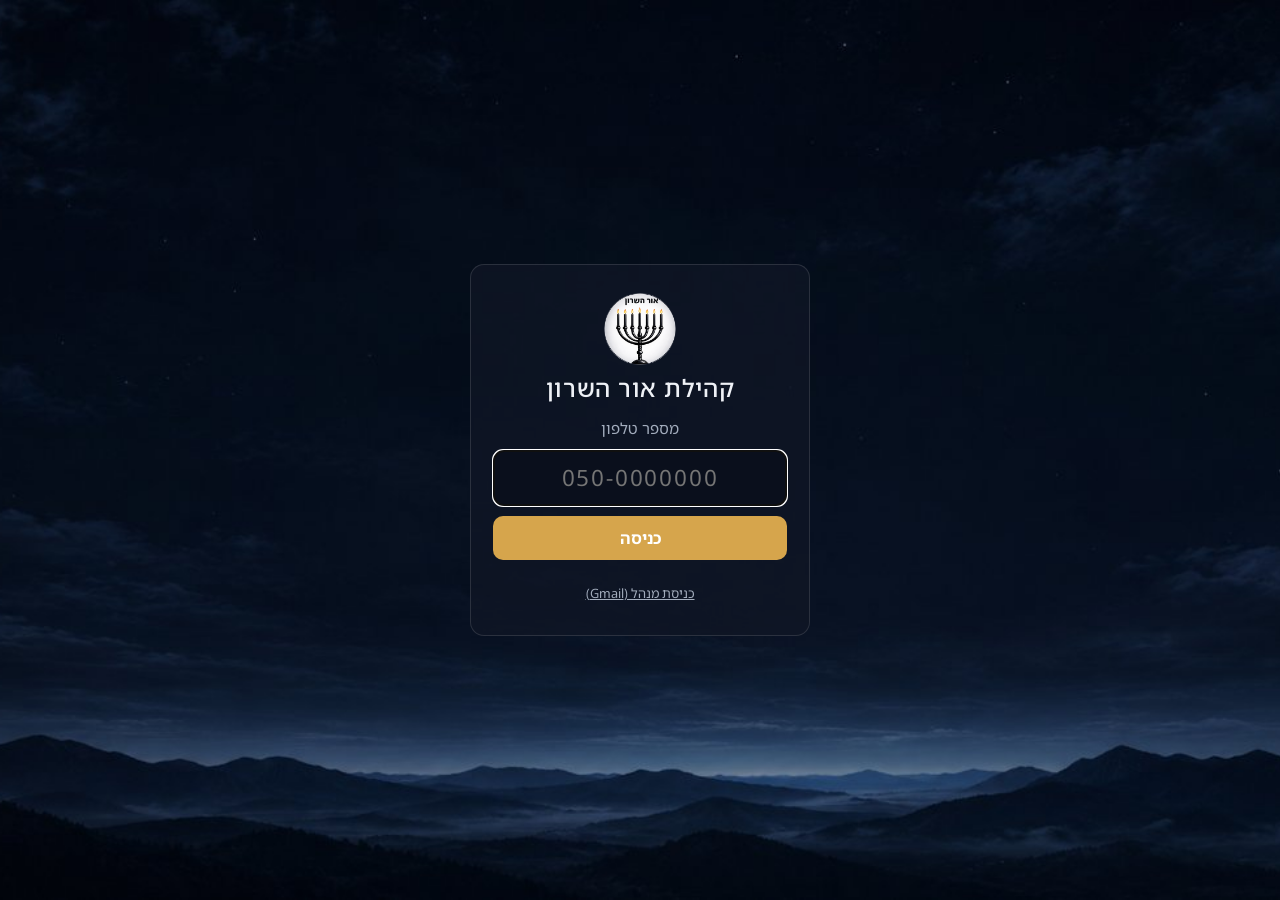
<file: index.html>
<!doctype html>
<html lang="he" dir="rtl">
<head>
  <meta charset="utf-8">
  <meta name="viewport" content="width=device-width, initial-scale=1">
  <title>קהילת אור השרון</title>
  <script src="icons.js?v=3"></script>
  <script src="theme.js?v=2"></script>
  <meta name="description" content="בּוֹ כָּל הַבִּנְיָן מְחֻבָּר יַחַד וְגָדֵל לִהְיוֹת הֵיכַל קֹדֶשׁ בַּאֲדוֹן. וּבוֹ גַּם אַתֶּם נִבְנִים יַחַד לִהְיוֹת מִשְׁכַּן אֱלֹהִים בָּרוּחַ">
  <meta property="og:title" content="קהילת אור השרון">
  <meta property="og:description" content="בּוֹ כָּל הַבִּנְיָן מְחֻבָּר יַחַד וְגָדֵל לִהְיוֹת הֵיכַל קֹדֶשׁ בַּאֲדוֹן. וּבוֹ גַּם אַתֶּם נִבְנִים יַחַד לִהְיוֹת מִשְׁכַּן אֱלֹהִים בָּרוּחַ">
  <meta property="og:url" content="https://orhasharon.github.io/">
  <meta property="og:type" content="website">
  <link rel="preconnect" href="https://fonts.googleapis.com">
  <link rel="preconnect" href="https://fonts.gstatic.com" crossorigin>
  <link href="https://fonts.googleapis.com/css2?family=Google+Sans:wght@500&family=Noto+Sans+Hebrew:wght@400..700&display=swap" rel="stylesheet">
  <script>/* sign-in links (Supabase) land on the site root: hand them to the admin page (an admin sign-in started there) or the team page */ if (/access_token=|error_description=/.test(location.hash) || new URLSearchParams(location.search).has("code")) { let a = null; try { a = localStorage.getItem("oh-admin-login"); } catch {} location.replace((a ? "/admin.html" : "/WorshipAndSound/") + location.search + location.hash); }</script>
  <script>try { const p = new URLSearchParams(location.search).get("p") || "brown"; if (p !== "brown") document.documentElement.dataset.p = p; } catch {}</script>
  <script src="gate.js?v=9"></script>
  <link rel="stylesheet" href="style.css?v=67">
  <link rel="icon" type="image/png" sizes="32x32" href="favicon-32.png">
  <link rel="icon" type="image/png" sizes="64x64" href="favicon-64.png">
  <link rel="apple-touch-icon" href="apple-touch-icon.png">
  <meta property="og:image" content="https://orhasharon.github.io/logo.png">
</head>
<body>
  <header class="site-header">
    <div class="wrap header-inner">
      <div class="brand">
        <img class="logo" src="logo.png" alt="" width="64" height="64">
        <div>
        <h1>קהילת אור השרון</h1>
        <p class="tagline verse">בּוֹ כָּל הַבִּנְיָן מְחֻבָּר יַחַד וְגָדֵל לִהְיוֹת הֵיכַל קֹדֶשׁ בַּאֲדוֹן. וּבוֹ גַּם אַתֶּם נִבְנִים יַחַד לִהְיוֹת מִשְׁכַּן אֱלֹהִים בָּרוּחַ</p>
        </div>
      </div>
      <a class="ws-link" href="WorshipAndSound/">
        <svg viewBox="0 0 24 24" aria-hidden="true"><path d="M12 3v10.55A4 4 0 1 0 14 17V7h4V3h-6z"/></svg>
        הלל וסאונד
      </a>
      <a class="yt-link" href="https://www.youtube.com/@%D7%A7%D7%94%D7%99%D7%9C%D7%AA%D7%90%D7%95%D7%A8%D7%94%D7%A9%D7%A8%D7%95%D7%9F" target="_blank" rel="noopener">
        <svg viewBox="0 0 24 24" aria-hidden="true"><path d="M23 7.2a3 3 0 0 0-2.1-2.1C19 4.6 12 4.6 12 4.6s-7 0-8.9.5A3 3 0 0 0 1 7.2 31 31 0 0 0 .5 12a31 31 0 0 0 .5 4.8 3 3 0 0 0 2.1 2.1c1.9.5 8.9.5 8.9.5s7 0 8.9-.5a3 3 0 0 0 2.1-2.1 31 31 0 0 0 .5-4.8 31 31 0 0 0-.5-4.8zM9.7 15.1V8.9l5.8 3.1-5.8 3.1z"/></svg>
        לערוץ ביוטיוב
      </a>
    </div>
  </header>

  <main class="wrap">
    <p id="freshness" class="freshness"></p>
    <section id="schedule" class="schedule" aria-label="האסיפות הקרובות" hidden></section>
    <section class="groups" aria-label="קבוצות בית">
      <span class="sched-label">קבוצות בית</span>
      <span class="group"><span class="group-text"><strong>ראש העין</strong> · ימי שני 20:30 <small><span class="sep">· </span>לפרטים: אוריה ונעמי סתוי</small></span></span>
      <span class="group"><span class="group-text"><strong>נתניה</strong> · ימי שני 19:00 <small><span class="sep">· </span>לפרטים: נועם הנדרן</small></span></span>
    </section>
    <section id="latest" class="latest" aria-label="השבת האחרונה"></section>

    <nav class="tabs" role="tablist">      <button role="tab" data-tab="sermon" aria-selected="true">דרשות</button>
      <button role="tab" data-tab="hallel" aria-selected="false">הלל</button>
      <button role="tab" data-tab="series" aria-selected="false">סדרות</button>
    </nav>

    <div class="toolbar">
      <input id="search" type="search" placeholder="חיפוש לפי נושא, ספר או תאריך…" aria-label="חיפוש">
      <span id="count" class="count"></span>
    </div>

    <div id="chips" class="chips" hidden></div>
    <div id="grid" class="grid"></div>
    <button id="more" class="more" hidden>הצג עוד</button>
    <p id="status" class="status">טוען…</p>
  </main>

  <footer class="wrap footer">
    <span id="updated"></span>
  </footer>

  <dialog id="player">
    <div class="player-box">
      <button class="close" aria-label="סגירה">✕</button>
      <div class="frame"><iframe id="frame" allow="autoplay; encrypted-media; picture-in-picture; fullscreen" allowfullscreen title="נגן וידאו"></iframe></div>
      <div class="player-meta">
        <h2 id="player-title"></h2>
        <p id="player-sub"></p>
        <a id="player-yt" target="_blank" rel="noopener">צפייה ביוטיוב ↗</a>
      </div>
    </div>
  </dialog>

  <script src="schedule.js?v=41"></script>
  <script src="app.js?v=43"></script>
</body>
</html>
</file>
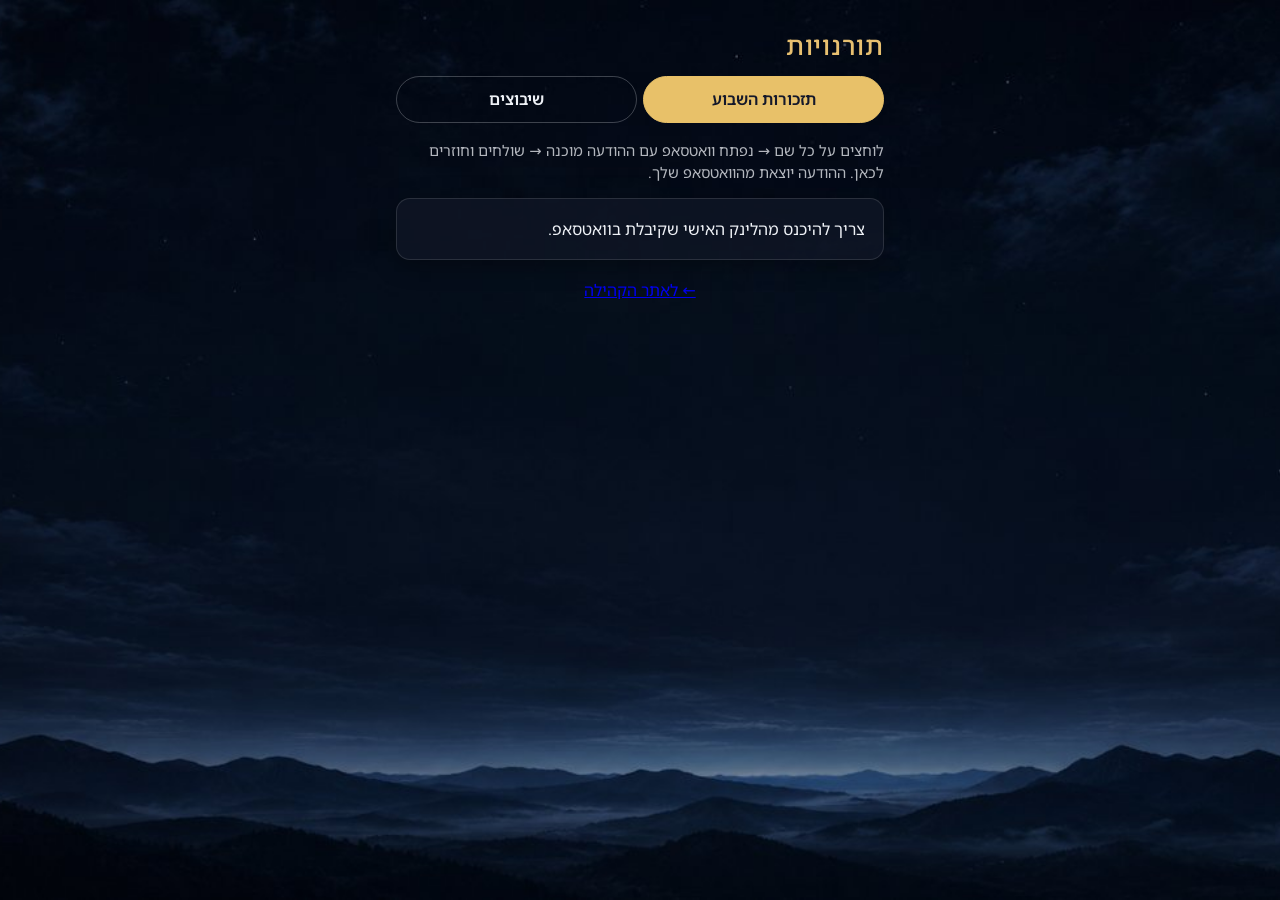
<file: duty-send.html>
<!doctype html>
<html lang="he" dir="rtl">
<head>
  <meta charset="utf-8">
  <meta name="viewport" content="width=device-width, initial-scale=1">
  <title>תורנויות · קהילת אור השרון</title>
  <meta name="robots" content="noindex">
  <meta name="referrer" content="no-referrer">
  <script src="theme.js?v=1"></script>
  <link rel="preconnect" href="https://fonts.googleapis.com">
  <link rel="preconnect" href="https://fonts.gstatic.com" crossorigin>
  <link href="https://fonts.googleapis.com/css2?family=Google+Sans:wght@500&family=Noto+Sans+Hebrew:wght@400..700&display=swap" rel="stylesheet">
  <link rel="stylesheet" href="style.css?v=67">
  <link rel="icon" type="image/png" sizes="32x32" href="favicon-32.png">
  <style>
    .ds-tabs { display: flex; gap: .4rem; margin: 0 0 1rem; }
    .ds-tabs button { flex: 1; padding: .65rem .5rem; border-radius: 999px; border: 1px solid color-mix(in srgb, currentColor 25%, transparent);
      background: transparent; color: inherit; font: inherit; font-weight: 600; cursor: pointer; }
    .ds-tabs button[aria-selected="true"] { background: #e8c169; color: #14182a; border-color: #e8c169; }
    .ds-meet { margin: 0 0 1.4rem; }
    .ds-meet h2 { font-size: 1.1rem; margin: 0 0 .6rem; }
    .ds-team { margin: 0 0 .9rem; }
    .ds-team > strong { display: block; margin-bottom: .35rem; }
    .ds-row { display: flex; align-items: center; justify-content: space-between; gap: .6rem; padding: .45rem 0; border-top: 1px solid color-mix(in srgb, currentColor 12%, transparent); }
    .ds-row span { min-width: 0; overflow-wrap: anywhere; }
    .ds-row .btn { flex: none; white-space: nowrap; }
    .ds-row.sent span::after { content: " ✓ נשלח"; color: #3fae6a; font-weight: 600; }
    .ds-row.sent .btn { opacity: .55; }
    .ds-miss { color: #e5736b; margin: .2rem 0; }
  </style>
</head>
<body>
  <main class="wrap swap-page">
    <h1>תורנויות</h1>
    <nav class="ds-tabs" role="tablist">
      <button role="tab" data-tab="send" aria-selected="true">תזכורות השבוע</button>
      <button role="tab" data-tab="roster" aria-selected="false">שיבוצים</button>
    </nav>
    <section id="tab-send">
      <p class="dr-hint">לוחצים על כל שם → נפתח וואטסאפ עם ההודעה מוכנה → שולחים וחוזרים לכאן. ההודעה יוצאת מהוואטסאפ שלך.</p>
      <div id="box" class="swap-card"><p class="adm-hint">טוען…</p></div>
    </section>
    <section id="tab-roster" hidden>
      <div id="rbox" class="swap-card"><p class="adm-hint">טוען…</p></div>
    </section>
    <p class="swap-back"><a href="/">← לאתר הקהילה</a></p>
  </main>
  <script src="schedule.js?v=41"></script>
  <script src="duty-roster.js?v=1"></script>
  <script>
    // Michal's page (private link #k=…, checked by duty.sql). Two tabs:
    //  * תזכורות השבוע — this week's duty people, one wa.me button each (sent from her own phone);
    //  * שיבוצים — the roster editor (duty-roster.js; the admins have the same one in admin.html).
    const esc = (s) => String(s ?? "").replace(/[&<>"']/g, (c) => ({ "&": "&amp;", "<": "&lt;", ">": "&gt;", '"': "&quot;", "'": "&#39;" }[c]));
    const $ = (id) => document.getElementById(id);
    const store = { get: (k) => { try { return localStorage.getItem(k); } catch { return null; } }, set: (k, v) => { try { localStorage.setItem(k, v); } catch {} } };
    const fromHash = new URLSearchParams(location.hash.slice(1)).get("k");
    if (fromHash) { store.set("oh-duty-key", fromHash); history.replaceState(null, "", location.pathname); }
    const key = fromHash || store.get("oh-duty-key") || "";
    const waIntl = (p) => { const d = String(p || "").replace(/\D/g, ""); return d.startsWith("0") ? "972" + d.slice(1) : d; };
    const sentKey = (m, p) => `oh-duty-sent:${m.iso}|${p}`;
    const S = { rows: [], meetings: [] };

    function showTab(tab) {
      for (const t of ["send", "roster"]) $("tab-" + t).hidden = t !== tab;
      document.querySelectorAll("[data-tab]").forEach((b) => b.setAttribute("aria-selected", b.dataset.tab === tab));
      store.set("oh-duty-tab", tab);
    }
    document.addEventListener("click", (e) => { const b = e.target.closest("[data-tab]"); if (b) showTab(b.dataset.tab); });

    async function start() {
      showTab(store.get("oh-duty-tab") === "roster" ? "roster" : "send");
      const all = (html) => { $("box").innerHTML = $("rbox").innerHTML = html; };
      if (!key) return all(`<p>צריך להיכנס מהלינק האישי שקיבלת בוואטסאפ.</p>`);
      let teams;
      try {
        const [rows, ms, t] = await Promise.all([dutyRpc("duty_job_teams", { p_key: key }), loadMeetings(), dutyRpc("duty_team_list", { p_key: key }).catch(() => null)]);
        S.rows = rows || []; S.meetings = upcomingMeetings(ms); teams = t;
      } catch { return all(`<p>לא הצלחתי לטעון. בדקי חיבור ונסי שוב.</p>`); }
      if (!S.rows.length && !(teams || []).length) return all(`<p>הלינק לא פעיל. פני לליה.</p>`);
      renderSend();
      const editor = dutyRosterEditor($("rbox"), {
        save: (r) => dutyRpc("duty_roster_save", { p_key: key, p_date: r.meeting_date, p_day: r.day, p_place: r.place, p_kind: r.kind, p_duty: r.duty, p_deleted: r.deleted }),
        teams: () => dutyRpc("duty_team_list", { p_key: key }),
        teamsHint: `צוות חדש מקבל טלפונים בעמוד הניהול ("תורניות" → צוותים וטלפונים).`,
        onSaved: (ms) => { S.meetings = ms; renderSend(); },
      });
      await editor.reload();
      if (!Array.isArray(teams)) $("rbox").insertAdjacentHTML("afterbegin", `<p class="ds-miss">עריכת השיבוץ עוד לא פעילה — אוריה צריך להריץ את העדכון במסד. ההורדות כבר עובדות.</p>`);
    }

    // this week's reminders
    function renderSend() {
      const phones = {};
      for (const r of S.rows) (phones[r.team] = phones[r.team] || []).push(r);
      const today = new Date(); today.setHours(0, 0, 0, 0);
      const weekEnd = new Date(today); weekEnd.setDate(weekEnd.getDate() + 7);
      const withDuty = S.meetings.filter((m) => dutyTeams(m.duty).length);
      let list = withDuty.filter((m) => m.date < weekEnd);
      if (!list.length) list = withDuty.slice(0, 1);
      if (!list.length) { $("box").innerHTML = `<p>אין תורנות קרובה.</p>`; return; }
      $("box").innerHTML = list.map((m) => `<section class="ds-meet">
          <h2>${esc(meetingKind(m))} · יום ${esc(m.day)} ${m.dateText.slice(0, 5)}${m.place ? ` · ${esc(m.place)}` : ""}</h2>
          ${dutyTeams(m.duty).map((t) => `<div class="ds-team"><strong>${esc(t)}</strong>
            ${(phones[t] || []).map((r) => {
              const first = String(r.name || "").trim().split(/\s+/)[0] || "";
              const href = `https://wa.me/${waIntl(r.phone)}?text=${encodeURIComponent(dutyReminderText(first, m))}`;
              return `<div class="ds-row${store.get(sentKey(m, r.phone)) ? " sent" : ""}" data-sent="${esc(sentKey(m, r.phone))}">
                <span>${esc(r.name || r.phone)}</span>
                <a class="btn wa" target="_blank" rel="noopener" href="${href}">שליחה ל${esc(first || "תורן/ית")}</a></div>`;
            }).join("") || `<p class="ds-miss">אין טלפון לצוות הזה — לעדכן את ליה</p>`}
          </div>`).join("")}
        </section>`).join("");
    }
    $("box").addEventListener("click", (e) => {
      const a = e.target.closest(".ds-row .btn");
      if (!a) return;
      const row = a.closest(".ds-row");
      store.set(row.dataset.sent, new Date().toISOString());
      row.classList.add("sent");
    });

    start();
  </script>
</body>
</html>
</file>
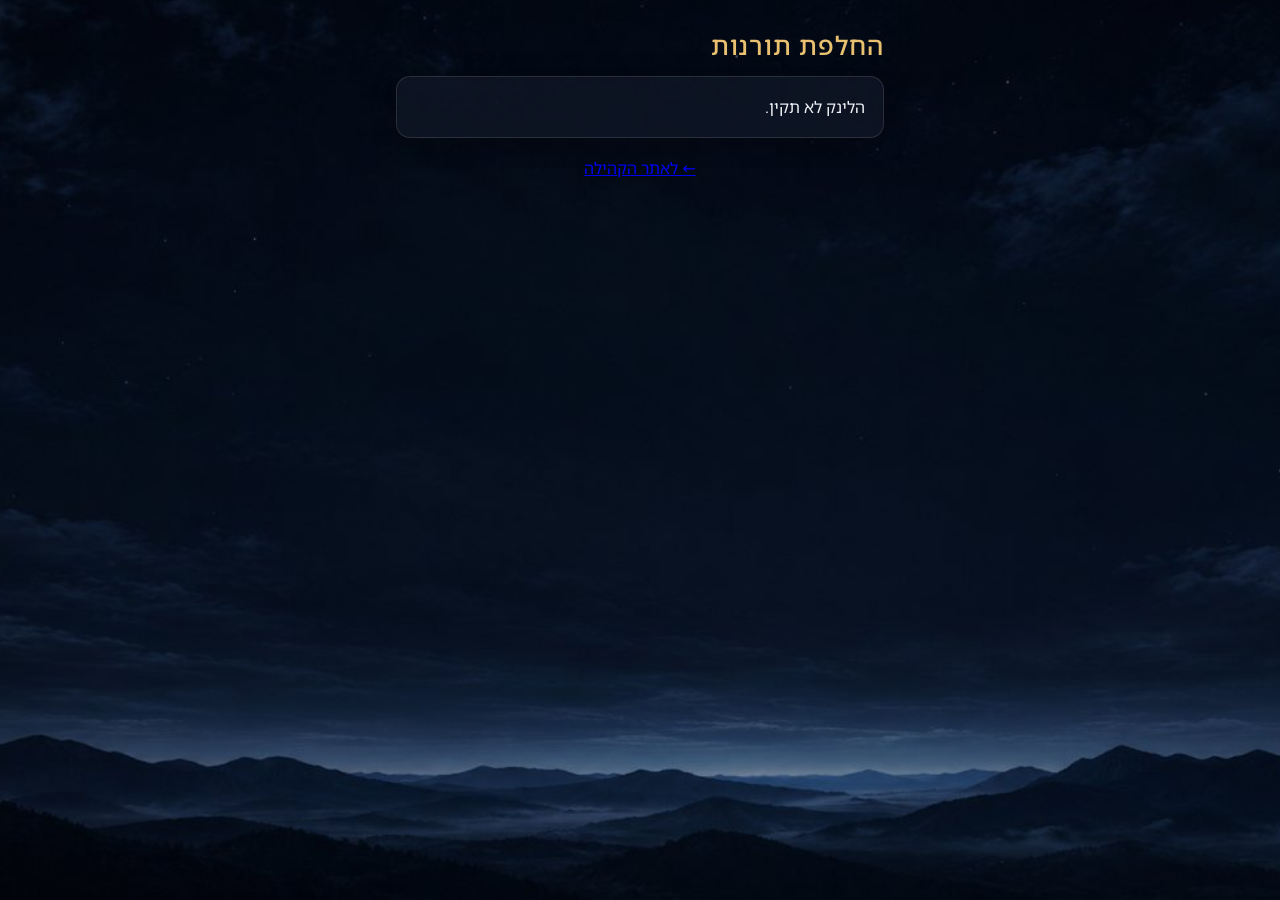
<file: duty.html>
<!doctype html>
<html lang="he" dir="rtl">
<head>
  <meta charset="utf-8">
  <meta name="viewport" content="width=device-width, initial-scale=1">
  <title>החלפת תורנות · קהילת אור השרון</title>
  <meta name="robots" content="noindex">
  <meta property="og:title" content="בקשת החלפת תורנות · קהילת אור השרון">
  <meta property="og:description" content="אישור או סירוב בלחיצה — השיבוץ באתר מתעדכן לבד">
  <meta property="og:image" content="https://orhasharon.github.io/logo.png">
  <script src="theme.js?v=2"></script>
  <link rel="preconnect" href="https://fonts.googleapis.com">
  <link rel="preconnect" href="https://fonts.gstatic.com" crossorigin>
  <link href="https://fonts.googleapis.com/css2?family=Google+Sans:wght@500&family=Noto+Sans+Hebrew:wght@400..700&display=swap" rel="stylesheet">
  <link rel="stylesheet" href="style.css?v=62">
  <link rel="icon" type="image/png" sizes="32x32" href="favicon-32.png">
</head>
<body>
  <main class="wrap swap-page">
    <h1>החלפת תורנות</h1>
    <div id="box" class="swap-card"><p class="adm-hint">טוען…</p></div>
    <p class="swap-back"><a href="/">← לאתר הקהילה</a></p>
  </main>
  <script src="schedule.js?v=41"></script>
  <script>
    // The other team answers a swap request (duty.sql: duty_swap_view / duty_swap_answer). One-time link, no sign-in.
    const esc = (s) => String(s ?? "").replace(/[&<>"']/g, (c) => ({ "&": "&amp;", "<": "&lt;", ">": "&gt;", '"': "&quot;", "'": "&#39;" }[c]));
    const box = document.getElementById("box");
    const t = new URLSearchParams(location.search).get("s") || "";
    const dd = (iso) => iso ? iso.split("-").reverse().slice(0, 2).join("/") : "";
    const day = (iso) => new Date(iso + "T12:00:00").toLocaleDateString("he-IL", { weekday: "long" });
    const waIntl = (p) => { const d = String(p || "").replace(/\D/g, ""); return d.startsWith("0") ? "972" + d.slice(1) : d; };
    let req = null;

    const show = (html) => { box.innerHTML = html; };
    function render() {
      const r = req;
      const head = `<p class="swap-lead"><b>${esc(r.req_name || "מישהו מהצוות")}</b> מבקש/ת להתחלף איתכם בתורנות:</p>
        <div class="swap-dates">
          <div><small>אתם תהיו ב</small><strong>${day(r.from_date)} ${dd(r.from_date)}</strong><small>במקום ${esc(r.from_team)}</small></div>
          <div><small>ו-${esc(r.from_team)} יהיו ב</small><strong>${day(r.to_date)} ${dd(r.to_date)}</strong><small>במקומכם (${esc(r.to_team)})</small></div>
        </div>`;
      if (r.status === "pending") return show(head + `<div class="swap-actions">
          <button class="btn" data-a="yes">✓ מאשרים את ההחלפה</button>
          <button class="btn ghost" data-a="no">לא מתאים לנו</button></div>`);
      const msg = { approved: "ההחלפה אושרה ✓ השיבוץ באתר כבר מעודכן.", declined: "הבקשה נדחתה.", cancelled: "הבקשה בוטלה.", expired: "הבקשה פגה — אחד התאריכים כבר עבר." }[r.status] || "";
      show(head + `<p class="swap-done">${msg}</p>` + (r.notify || ""));
    }

    async function start() {
      if (!/^[0-9a-f-]{36}$/i.test(t)) return show(`<p>הלינק לא תקין.</p>`);
      try {
        req = await dutyRpc("duty_swap_view", { t });
        if (!req) return show(`<p>הבקשה לא נמצאה.</p>`);
        render();
      } catch { show(`<p>החלפת תורנות עדיין לא פעילה באתר. פנו למיכל.</p>`); }
    }
    box.addEventListener("click", async (e) => {
      const b = e.target.closest("[data-a]");
      if (!b) return;
      box.querySelectorAll("button").forEach((x) => (x.disabled = true));
      try {
        const r = await dutyRpc("duty_swap_answer", { t, yes: b.dataset.a === "yes" });
        if (r.error) { req.status = r.status || (r.error === "expired" ? "expired" : req.status); render(); return; }
        req.status = r.status;
        const yes = r.status === "approved";
        const text = yes ? `היי ${(r.req_name || "").split(" ")[0]}, אישרנו את ההחלפה ✓ אנחנו ב-${dd(r.from_date)} ואתם ב-${dd(r.to_date)}. השיבוץ באתר מעודכן.`
                         : `היי ${(r.req_name || "").split(" ")[0]}, לצערנו לא מתאים לנו להתחלף הפעם. אולי מישהו אחר מהרשימה?`;
        req.notify = r.req_phone ? `<p><a class="btn wa" target="_blank" rel="noopener" href="https://wa.me/${waIntl(r.req_phone)}?text=${encodeURIComponent(text)}">לעדכן את ${esc(r.req_name || "")} בוואטסאפ</a></p>` : "";
        render();
      } catch { box.querySelectorAll("button").forEach((x) => (x.disabled = false)); alert("לא הצלחתי לשמור. בדקו חיבור ונסו שוב."); }
    });
    start();
  </script>
</body>
</html>
</file>
<file: style.css>
:root {
  --bg: #faf7f2;
  --surface: #ffffff;
  --ink: #2a2520;
  --muted: #7a7064;
  --line: #e8e1d6;
  --accent: #b8862f;
  --accent-ink: #8a6114;
  --hallel: #3f7a6b;
  --shadow: 0 1px 2px rgba(60, 40, 10, .06), 0 4px 16px rgba(60, 40, 10, .06);
  --radius: 14px;
}
@media (prefers-color-scheme: dark) {
  :root {
    --bg: #17140f;
    --surface: #221e18;
    --ink: #efe8dc;
    --muted: #a69b8b;
    --line: #3a332a;
    --accent: #d6a54c;
    --accent-ink: #e6bc6c;
    --hallel: #6fb3a1;
    --shadow: 0 1px 2px rgba(0, 0, 0, .3), 0 4px 16px rgba(0, 0, 0, .25);
  }
}

* { box-sizing: border-box; }
[hidden] { display: none !important; }
html { -webkit-text-size-adjust: 100%; }
body {
  margin: 0;
  background: var(--bg);
  color: var(--ink);
  font-family: "Noto Sans Hebrew", "Heebo", system-ui, sans-serif;
  font-size: 16px;
  line-height: 1.5;
}
.wrap { max-width: 1120px; margin: 0 auto; padding: 0 16px; }
button { font: inherit; color: inherit; }

/* header */
.site-header {
  background: linear-gradient(160deg, var(--hdr1, #3b2f22), var(--hdr2, #5a4529));
  color: #fbf4e6;
  padding: 28px 0 26px;
}
.header-inner { display: flex; align-items: center; justify-content: space-between; gap: 16px; flex-wrap: wrap; }
h1 {
  font-family: "Google Sans", "Noto Sans Hebrew", sans-serif;
  font-weight: 500;
  letter-spacing: .03em;
  font-size: clamp(1.8rem, 5vw, 2.6rem);
  margin: 0;
  line-height: 1.1;
}
.tagline { margin: 4px 0 0; opacity: .8; }
.yt-link {
  display: inline-flex; align-items: center; gap: 8px;
  color: inherit; text-decoration: none;
  border: 1px solid rgba(255, 255, 255, .3);
  padding: 8px 14px; border-radius: 999px;
  font-size: .95rem;
}
.yt-link:hover { background: rgba(255, 255, 255, .1); }
.yt-link svg { width: 20px; height: 20px; fill: currentColor; }

/* latest */
.latest { margin: 28px 0 8px; }
.latest-head { display: flex; align-items: baseline; gap: 10px; margin-bottom: 12px; }
.latest-head h2 { font-family: "Google Sans", "Noto Sans Hebrew", sans-serif; font-weight: 500; letter-spacing: .03em; font-size: 1.5rem; margin: 0; }
.latest-head span { color: var(--muted); }
.latest-grid { display: grid; grid-template-columns: 2fr 1fr; gap: 16px; }
@media (max-width: 720px) { .latest-grid { grid-template-columns: 1fr; } }
.latest-grid .card { align-self: start; }
.latest-grid .card .title { font-size: 1.1rem; }

/* tabs */
.tabs {
  display: flex; gap: 4px; margin: 28px 0 16px;
  border-bottom: 1px solid var(--line);
}
.tabs button {
  background: none; border: 0; cursor: pointer;
  padding: 10px 18px; font-size: 1.05rem; font-weight: 500;
  color: var(--muted);
  border-bottom: 3px solid transparent; margin-bottom: -1px;
}
.tabs button[aria-selected="true"] { color: var(--ink); border-bottom-color: var(--accent); }
.tabs button:hover { color: var(--ink); }

.toolbar { display: flex; align-items: center; gap: 12px; margin-bottom: 14px; }
#search {
  flex: 1; min-width: 0;
  font: inherit; color: var(--ink);
  background: var(--surface);
  border: 1px solid var(--line); border-radius: 10px;
  padding: 10px 14px;
}
#search:focus { outline: 2px solid var(--accent); outline-offset: -1px; }
.count { color: var(--muted); font-size: .9rem; white-space: nowrap; }

.chips { display: flex; flex-wrap: wrap; gap: 8px; margin-bottom: 16px; }
.chip {
  background: var(--surface); border: 1px solid var(--line);
  border-radius: 999px; padding: 6px 14px; cursor: pointer; font-size: .92rem;
}
.chip[aria-pressed="true"] { background: var(--accent); border-color: var(--accent); color: #1b1408; } /* dark text: white on gold was 3.2:1 */
.chip small { opacity: .7; margin-inline-start: 4px; }

/* cards */
.grid { display: grid; grid-template-columns: repeat(auto-fill, minmax(250px, 1fr)); gap: 18px; }
.card {
  min-width: 0;
  background: var(--surface); border-radius: var(--radius);
  box-shadow: var(--shadow); overflow: hidden;
  cursor: pointer; text-align: start; border: 0; padding: 0;
  display: flex; flex-direction: column;
  transition: transform .15s ease, box-shadow .15s ease;
}
.card:hover { transform: translateY(-2px); }
.card:focus-visible { outline: 2px solid var(--accent); outline-offset: 2px; }
.thumb { position: relative; aspect-ratio: 16 / 9; background: var(--line); }
.thumb img { position: absolute; inset: 0; width: 100%; height: 100%; object-fit: cover; display: block; }
.dur {
  position: absolute; bottom: 8px; left: 8px;
  background: rgba(0, 0, 0, .75); color: #fff;
  font-size: .78rem; padding: 1px 6px; border-radius: 4px;
  direction: ltr;
}
.badge {
  position: absolute; top: 8px; right: 8px;
  font-size: .75rem; font-weight: 700; color: #fff;
  padding: 2px 8px; border-radius: 999px;
  background: var(--accent);
}
.badge.hallel { background: var(--hallel); }
.card-body { padding: 12px 14px 14px; }
.title { font-weight: 500; margin: 0 0 4px; line-height: 1.35; }
.meta { color: var(--muted); font-size: .85rem; }
.meta .series { color: var(--accent-ink); }

/* series tab */
.series-card .thumb::after {
  content: attr(data-n) " סרטונים";
  position: absolute; inset: auto 0 0 0;
  background: linear-gradient(transparent, rgba(0, 0, 0, .7));
  color: #fff; padding: 20px 12px 8px; font-size: .85rem;
}

.more {
  display: block; margin: 24px auto 0;
  background: var(--surface); border: 1px solid var(--line);
  border-radius: 999px; padding: 10px 28px; cursor: pointer;
}
.more:hover { border-color: var(--accent); }
.status { text-align: center; color: var(--muted); margin: 24px 0; }
.status:empty { display: none; }
.footer { color: var(--muted); font-size: .85rem; padding-top: 24px; padding-bottom: 32px; }

/* player */
dialog {
  border: 0; padding: 0; background: transparent;
  width: min(960px, 100vw - 24px); max-width: none;
}
dialog::backdrop { background: rgba(10, 8, 5, .82); }
.player-box { background: var(--surface); border-radius: var(--radius); overflow: hidden; position: relative; color: var(--ink); }
.frame { aspect-ratio: 16 / 9; background: #000; }
.frame iframe { width: 100%; height: 100%; border: 0; display: block; }
.player-meta { padding: 14px 18px 18px; }
.player-meta h2 { margin: 0 0 4px; font-size: 1.2rem; }
.player-meta p { margin: 0 0 8px; color: var(--muted); }
.player-meta a { color: var(--accent-ink); }
.close {
  position: absolute; top: 8px; left: 8px; z-index: 2;
  width: 36px; height: 36px; border-radius: 50%; border: 0;
  background: rgba(0, 0, 0, .6); color: #fff; cursor: pointer; font-size: 1rem;
}

/* schedule: one slim bar */
.schedule {
  margin: 20px 0 0;
  background: var(--surface); border-radius: 10px; box-shadow: var(--shadow);
  border-inline-start: 4px solid var(--accent);
  padding: 10px 14px; font-size: .95rem;
}
.sched-label { font-size: .78rem; font-weight: 700; color: var(--accent-ink); }
.sched-rest { color: var(--muted); font-size: .88rem; }
.schedule a { color: inherit; text-decoration: none; border-bottom: 1px dashed var(--muted); }
.schedule a:hover { color: var(--accent-ink); }
.schedule .sched-all { margin-inline-start: auto; color: var(--accent-ink); border: 0; font-size: .88rem; }@media (max-width: 600px) { .sched-rest { display: none; } .schedule { padding: 8px 12px; } }
.sched-times { font-size: .88rem; color: var(--hallel); font-weight: 500; }
.schedule .sched-all { color: var(--muted); }
.schedule .sched-all a { color: var(--accent-ink); border: 0; }
.brand { display: flex; align-items: center; gap: 14px; }
.logo { width: 64px; height: 64px; flex: none; border-radius: 50%; box-shadow: 0 2px 10px rgba(0, 0, 0, .35); }
@media (max-width: 600px) { .logo { width: 52px; height: 52px; } }
.verse { font-family: "Google Sans", "Noto Sans Hebrew", sans-serif; letter-spacing: .03em; font-size: 1.02rem; line-height: 1.6; margin-top: 6px; }
@media (min-width: 960px) { .verse { white-space: nowrap; } }
@media (max-width: 600px) { .verse { font-size: .92rem; } }

/* palette previews: ?p=night | techelet | stone */
:root[data-p="night"] {
  --hdr1: #0f1a2e; --hdr2: #1d3257;
  --bg: #f6f3ec; --line: #e6dfd0; --muted: #6f6a60; --ink: #1c1f26;
  --accent: #c49a2c; --accent-ink: #8c6a12; --hallel: #2f6b8f;
}
:root[data-p="techelet"] {
  --hdr1: #0a3359; --hdr2: #17609a;
  --bg: #f3f7fa; --line: #dbe5ed; --muted: #5f6f7d; --ink: #18232d;
  --accent: #d1a237; --accent-ink: #1d5f96; --hallel: #2f8a7d;
}
:root[data-p="stone"] {
  --hdr1: #2f3a24; --hdr2: #56653a;
  --bg: #f4efe4; --line: #e4dccb; --muted: #756c5c; --ink: #2a271f;
  --accent: #b4622f; --accent-ink: #8f4a1f; --hallel: #56653a;
}
@media (prefers-color-scheme: dark) {
  :root[data-p] { --bg: #13161c; --surface: #1d2129; --ink: #ece8df; --muted: #a29d92; --line: #343a45; }
  :root[data-p="night"] { --accent-ink: #e0b955; --hallel: #6fa8cc; }
  :root[data-p="techelet"] { --accent-ink: #7db8e6; --hallel: #6cc0b3; }
  :root[data-p="stone"] { --accent-ink: #e08d58; --hallel: #a5b67c; }
}
.sched-row { display: flex; flex-wrap: wrap; align-items: baseline; gap: 4px 14px; }
.sched-duty { margin-top: 6px; padding-top: 6px; border-top: 1px solid var(--line); }
.duty-table { margin-top: 10px; overflow-x: auto; }
.duty-table table { width: 100%; border-collapse: collapse; font-size: .9rem; }
.duty-table th { text-align: start; color: var(--muted); font-weight: 500; padding: 4px 8px; border-bottom: 1px solid var(--line); }
.duty-table td { padding: 6px 8px; border-bottom: 1px solid var(--line); }
.duty-table tr.all td { color: var(--muted); }
.duty-table tr.next td { font-weight: 700; color: var(--accent-ink); }

/* home groups: slim bar like the schedule */
.groups {
  margin: 10px 0 0;
  display: flex; flex-wrap: wrap; align-items: center; gap: 6px 22px;
  background: var(--surface); border-radius: 10px; box-shadow: var(--shadow);
  border-inline-start: 4px solid var(--hallel);
  padding: 6px 14px; font-size: .95rem;
}
.groups .sched-label { color: var(--hallel); }
.group { display: inline-flex; align-items: center; gap: 6px; }
.group img { width: 40px; height: 40px; object-fit: contain; flex: none; }
.group small { color: var(--muted); font-size: .85rem; }
.link-btn { background: none; border: 0; padding: 0; color: var(--accent-ink); cursor: pointer; font-size: .88rem; margin-inline-start: auto; }
.link-btn:hover { text-decoration: underline; }

@media (max-width: 420px) { .duty-table table { font-size: .8rem; } .duty-table th, .duty-table td { padding: 5px 4px; } }

.group-text { line-height: 1.4; }
@media (max-width: 600px) { .group { display: flex; width: 100%; } .group-text small { display: block; } }

@media (max-width: 600px) { .group-text .sep { display: none; } }

/* ---- night background (img/background.jpg) ---- */
:root, :root:not([data-p]) {
  --bg: #0a0f1c;
  --surface: rgba(16, 22, 38, .78);
  --ink: #eef1f6;
  --muted: #a3adbd;
  --line: rgba(255, 255, 255, .12);
  --accent: #d6a54c;
  --accent-ink: #e8c070;
  --hallel: #7cc4b2;
  --shadow: 0 4px 24px rgba(0, 0, 0, .35);
}
body { background: #0a0f1c; }
/* fixed layer instead of background-attachment: fixed, which iOS ignores */
body::before {
  content: ""; position: fixed; inset: 0; z-index: -1;
  background: #0a0f1c url("img/background.jpg") center bottom / cover no-repeat;
}
.site-header { background: linear-gradient(rgba(0, 0, 0, .35), rgba(0, 0, 0, 0)); }
.card, .schedule, .groups, #search, .chip, .more {
  -webkit-backdrop-filter: blur(6px); backdrop-filter: blur(6px);
}
.card { border: 1px solid var(--line); }
.player-box { background: #111827; }
.tabs button[aria-selected="true"] { color: #fff; }

.freshness { margin: 18px 0 -10px; font-size: .82rem; color: var(--muted); }
.freshness:empty { display: none; }

@media (max-width: 600px) { .duty-table .col-times { display: none; } }

/* ---- theme switch ---- */
.theme-switch { position: relative; display: inline-flex; align-items: center; gap: 6px; width: 64px; height: 30px; padding: 0 7px;
  border-radius: 999px; border: 1px solid rgba(255,255,255,.3); background: rgba(0,0,0,.25); cursor: pointer; flex: none; }
.ts-icon { font-size: 13px; line-height: 1; z-index: 1; }
.ts-sun { margin-inline-start: auto; }
.ts-knob { position: absolute; top: 3px; inset-inline-start: 3px; width: 24px; height: 24px; border-radius: 50%; background: var(--accent); transition: inset-inline-start .2s; }
[data-theme="light"] .ts-knob { inset-inline-start: 35px; }
.header-inner { flex-wrap: wrap; }

/* ---- light mode ---- */
:root[data-theme="light"] {
  --bg: #f4f1ea;
  --surface: rgba(255, 255, 255, .45);
  --ink: #1f2430;
  --muted: #5c6473;
  --line: rgba(20, 30, 50, .13);
  --accent: #b8862f;
  --accent-ink: #8a6114;
  --hallel: #2c7a66;
  --shadow: 0 2px 14px rgba(30, 40, 60, .10);
}
[data-theme="light"] body { background: #f4f1ea; color: var(--ink); }
[data-theme="light"] body::before {
  background: #eef1f4 url("img/background-light.png") center bottom / cover no-repeat;
}
[data-theme="light"] .site-header { background: none; color: var(--ink); }
[data-theme="light"] .yt-link { border-color: var(--line); }
[data-theme="light"] .yt-link:hover { background: rgba(0,0,0,.05); }
[data-theme="light"] .theme-switch { border-color: var(--line); background: rgba(0,0,0,.06); }
[data-theme="light"] .tabs button[aria-selected="true"] { color: var(--ink); }
[data-theme="light"] .player-box { background: #fff; }
[data-theme="light"] .card { border-color: var(--line); }

[data-theme="light"] .card, [data-theme="light"] .schedule, [data-theme="light"] .groups { -webkit-backdrop-filter: blur(6px); backdrop-filter: blur(6px); }

/* duty guidelines: three stages as checklists (app.js guideHtml) */
.guide { margin: 10px 0 0; display: grid; gap: 14px; }
.guide-top { text-align: center; }
.guide-top h3 { margin: 0 0 4px; font: 500 1.25rem/1.3 "Google Sans", "Noto Sans Hebrew", sans-serif; letter-spacing: .03em; color: var(--accent-ink); }
.guide-verse { margin: 0; font-style: italic; color: var(--muted); }
.guide-verse small { font-style: normal; }
.guide-stages { display: grid; gap: 12px; grid-template-columns: repeat(auto-fit, minmax(min(100%, 260px), 1fr)); align-items: start; }
.guide-stage { background: var(--surface); border: 1px solid var(--line); border-radius: var(--radius); box-shadow: var(--shadow); padding: 14px 14px 10px; }
.guide-head { display: flex; align-items: center; gap: 10px; margin-bottom: 8px; }
.guide-num { flex: none; display: grid; place-items: center; width: 32px; height: 32px; border-radius: 50%; background: var(--accent); color: #fff; font-weight: 700; }
.guide-titles { display: grid; line-height: 1.25; }
.guide-titles small { color: var(--muted); font-size: .82rem; }
.guide-titles strong { font: 500 1.05rem "Google Sans", "Noto Sans Hebrew", sans-serif; letter-spacing: .02em; }
.guide-list { list-style: none; margin: 0; padding: 0; }
.guide-list li + li { border-top: 1px solid var(--line); }
.guide-list li { position: relative; padding: 8px 18px 8px 2px; line-height: 1.55; }
.guide-list li::before { content: ""; position: absolute; inset-inline-start: 4px; top: 1.05em; width: 6px; height: 6px; border-radius: 50%; background: var(--accent); }
.guide-list b { color: var(--accent-ink); }

.sched-links { margin-inline-start: auto; display: inline-flex; gap: 16px; }
.sched-links .link-btn { margin: 0; }

/* entry by phone number (gate.js): hide the site until a listed number is entered */
html.locked body > *:not(#gate) { display: none !important; }
#gate { min-height: 100vh; display: grid; place-items: center; padding: 16px; }
.gate-box { width: min(340px, 100%); background: var(--surface); border: 1px solid var(--line); border-radius: var(--radius); padding: 28px 22px; text-align: center; display: grid; gap: 10px; }
.gate-logo { width: 72px; height: 72px; margin: 0 auto; border-radius: 50%; }
.gate-box h1 { font-family: "Google Sans", "Noto Sans Hebrew", sans-serif; letter-spacing: .03em; font-size: 1.5rem; margin: 0 0 6px; }
.gate-box label { color: var(--muted); font-size: .95rem; }
.gate-box input { font: inherit; font-size: 1.4rem; text-align: center; letter-spacing: .3em; padding: 10px; border-radius: 10px; border: 1px solid var(--line); background: var(--bg); color: var(--ink); }
.gate-box button { font: inherit; font-weight: 700; padding: 10px; border-radius: 10px; border: 0; background: var(--accent); color: #fff; cursor: pointer; }
.gate-err { color: #e57373; margin: 0; }
.gate-box input[type=tel] { letter-spacing: .08em; }
.gate-box button:disabled { opacity: .7; cursor: wait; }
.gate-admin { justify-self: center; margin-top: 10px; font-size: .8rem; color: var(--muted); text-decoration: underline; padding: 4px 8px; }
/* icons that replace emoji (icons.js): inline, in the text colour; a few keep a meaning colour */
.ic { display: inline-block; vertical-align: -.18em; flex: none; }
.ic-crown { color: var(--accent-ink); }
.ic-circle-check { color: #2e9e5b; }
.ic-hourglass { color: var(--muted); }
.ic-octagon-x { color: #d9534f; }

/* admin page (admin.html + site-access.js): phone numbers allowed into the site, entry log, managers */
.adm-nav { display: flex; gap: 16px; align-items: center; } .adm-nav a, .adm-nav .link-btn { color: var(--accent-ink); font-size: 1rem; margin: 0; }
.adm { padding-top: 16px; padding-bottom: 40px; display: grid; grid-template-columns: minmax(0, 1fr); gap: 18px; }
.adm-box { background: var(--surface); border: 1px solid var(--line); border-radius: var(--radius); padding: 16px 18px; }
.adm-box h2 { margin: 0 0 6px; font-size: 1.25rem; } .adm-box h3 { margin: 22px 0 4px; font-size: 1.05rem; }
.adm-hint, .adm .hint { color: var(--muted); font-size: .9rem; margin: 4px 0 10px; }
.adm .db-warning { border: 1px solid var(--accent); border-radius: 10px; padding: 10px 14px; }
.adm-btn, .adm .btn { font: inherit; font-weight: 700; padding: 8px 16px; border-radius: 10px; border: 0; background: var(--accent); color: #fff; cursor: pointer; }
.adm-form, .adm .add-user { display: flex; flex-wrap: wrap; gap: 10px; align-items: center; margin: 10px 0; }
.adm-form input, .adm .add-user input, .sa-name { font: inherit; color: var(--ink); background: var(--bg); border: 1px solid var(--line); border-radius: 8px; padding: 6px 10px; flex: 1 1 160px; min-width: 0; }
.sa-name { width: 100%; min-width: 90px; }
.adm .link-btn { margin: 0; }
.adm-list { margin: 0; padding-inline-start: 18px; } .adm-list li { margin: 4px 0; }
.sa-devs { margin: 6px 0 0; padding-inline-start: 18px; font-size: .85rem; color: var(--muted); } .sa-devs li { margin: 4px 0; }
.sa-dev { color: var(--ink); } .sa-nw { white-space: nowrap; }
.adm-toast { position: fixed; bottom: 18px; left: 50%; transform: translateX(-50%); background: var(--ink); color: var(--bg); padding: 8px 16px; border-radius: 10px; z-index: 50; }
.sa-alert { background: #7a2a1e; color: #fff; border-radius: 10px; padding: 12px 16px; margin: 6px 0 12px; } /* white on dark red ~9:1, both themes */
.sa-alert ul { margin: 6px 0 0; padding-inline-start: 18px; }
.sa-alert .sa-approve { display: block; margin: 8px 0 4px; background: #fff; color: #7a2a1e; border-color: #fff; font-weight: 700; } .sa-alert .sa-devs, .sa-alert .sa-dev { color: #f3d9d4; }
.sa-multi td { background: rgba(229, 115, 115, .12); }
.header-actions { display: inline-flex; flex-wrap: wrap; align-items: center; gap: 10px; margin-inline-start: auto; } /* admins: 'ניהול' next to the YouTube link (gate.js) */
.adm-name { font: inherit; color: var(--ink); background: var(--bg); border: 1px solid var(--line); border-radius: 8px; padding: 4px 8px; width: 110px; margin-inline-end: 6px; }
.adm-list li { list-style: none; } .adm-list { padding: 0; }
.adm-phone { width: 130px; } .adm-missing { border-color: #e57373; box-shadow: 0 0 0 1px #e57373; }
.adm-list li { margin: 8px 0; display: flex; flex-wrap: wrap; align-items: center; gap: 6px; }
.sa-report .sa-alert { margin: 0; } .sa-ok { background: rgba(102, 187, 106, .14); border: 1px solid rgba(102, 187, 106, .5); border-radius: 10px; padding: 10px 14px; }
.sa-search { font: inherit; color: var(--ink); background: var(--bg); border: 1px solid var(--line); border-radius: 10px; padding: 8px 12px; width: 100%; margin: 4px 0 8px; }
/* admin charts (site-access.js): one series in the site's gold; hairline grid; text in text colours */
.ch-box { margin-top: 14px; background: var(--surface); border: 1px solid var(--line); border-radius: var(--radius); padding: 16px 18px; }
.ch-box h2 { margin: 0 0 4px; font-size: 1.25rem; } .ch-box h3 { margin: 18px 0 8px; font-size: 1rem; }
.ch-hbars { display: grid; gap: 6px; }
.ch-row { display: grid; grid-template-columns: minmax(70px, 160px) 1fr; align-items: center; gap: 10px; border-radius: 6px; outline-offset: 2px; }
.ch-lbl { font-size: .9rem; color: var(--ink); white-space: nowrap; overflow: hidden; text-overflow: ellipsis; }
.ch-track { display: flex; align-items: center; gap: 8px; min-width: 0; }
.ch-bar { display: block; height: 18px; background: var(--accent); border-radius: 4px 0 0 4px; min-width: 3px; } /* RTL: the data end is on the left */
.ch-val { font-size: .85rem; color: var(--muted); font-variant-numeric: tabular-nums; }
.ch-row:hover .ch-bar, .ch-row:focus .ch-bar { filter: brightness(1.12); }
.ch-cols-wrap { position: relative; height: 170px; margin-inline-start: 28px; }
.ch-grid { position: absolute; inset: 0; pointer-events: none; }
.ch-gl { position: absolute; left: 0; right: 0; border-top: 1px solid var(--line); }
.ch-gl span { position: absolute; inset-inline-start: -28px; top: -.6em; width: 22px; text-align: end; font-size: .72rem; color: var(--muted); font-variant-numeric: tabular-nums; }
.ch-cols { position: absolute; inset: 0; display: flex; flex-direction: row-reverse; align-items: flex-end; gap: 2px; } /* time runs left to right, also on a Hebrew page */
.ch-slot { flex: 1 1 0; height: 100%; display: flex; align-items: flex-end; justify-content: center; border-radius: 4px; }
.ch-slot:hover, .ch-slot:focus { background: rgba(127, 127, 127, .12); }
.ch-col { display: block; width: 100%; max-width: 24px; background: var(--accent); border-radius: 4px 4px 0 0; min-height: 3px; }
.ch-x { display: flex; flex-direction: row-reverse; gap: 2px; margin-inline-start: 28px; margin-top: 4px; }
.ch-x span { flex: 1 1 0; font-size: .7rem; color: var(--muted); text-align: center; white-space: nowrap; direction: ltr; }
.ch-table { margin-top: 10px; } .ch-table summary { cursor: pointer; color: var(--accent-ink); font-size: .88rem; }
.ch-tip { position: fixed; z-index: 60; background: var(--ink); color: var(--bg); font-size: .85rem; padding: 6px 10px; border-radius: 8px; pointer-events: none; white-space: nowrap; box-shadow: 0 4px 14px rgba(0,0,0,.3); }
.ch-slot { cursor: pointer; } .ch-slot.on { background: rgba(127, 127, 127, .2); }
.ch-daybox { margin-top: 12px; border: 1px solid var(--line); border-radius: 10px; padding: 10px 14px; background: var(--bg); }
.ch-dayhead { display: flex; align-items: center; gap: 8px; } .ch-dayhead .link-btn { margin-inline-start: auto; }
.ch-daylist { list-style: none; margin: 8px 0 0; padding: 0; display: grid; gap: 8px; }
.ch-dayvids { font-size: .88rem; color: var(--muted); margin-top: 2px; }

/* duty swap (app.js) */
.swap { margin: 8px 0 0; }
.swap-box { display: grid; gap: 10px; margin-top: 8px; padding: 12px 14px; background: var(--surface); border: 1px solid var(--line); border-radius: var(--radius); }
.swap-box label { display: grid; gap: 4px; font-size: .92rem; color: var(--muted); }
.swap-box select { font: inherit; color: var(--ink); background: var(--bg); border: 1px solid var(--line); border-radius: 8px; padding: 8px 10px; min-height: 42px; max-width: 100%; }
.swap-box .btn, .swap-page .btn, .swap-wa .btn { font: inherit; font-weight: 700; min-height: 44px; padding: 8px 18px; border-radius: 10px; border: 0; background: var(--accent); color: #fff; cursor: pointer; text-decoration: none; display: inline-flex; align-items: center; justify-content: center; }
.swap-page .btn.ghost { background: none; color: var(--ink); border: 1px solid var(--line); }
.btn.wa { background: #1f7a4d; color: #fff; }
.swap-wa { display: flex; flex-wrap: wrap; gap: 8px; }
.swap-err { margin: 0; color: #b3261e; font-weight: 600; }
.swap-ok, .swap-done { margin: 0; color: var(--hallel); font-weight: 700; }
.swap-note { margin: 0; color: var(--muted); }
.swap-tag { font-size: .8rem; color: var(--hallel); white-space: nowrap; }
.swap-page { max-width: 520px; padding-top: 28px; padding-bottom: 40px; }
.swap-page h1 { font: 500 1.6rem "Google Sans", "Noto Sans Hebrew", sans-serif; letter-spacing: .03em; color: var(--accent-ink); margin: 0 0 14px; }
.swap-card { background: var(--surface); border: 1px solid var(--line); border-radius: var(--radius); box-shadow: var(--shadow); padding: 18px; display: grid; gap: 14px; }
.swap-card p { margin: 0; }
.swap-dates { display: grid; gap: 10px; grid-template-columns: repeat(auto-fit, minmax(min(100%, 200px), 1fr)); }
.swap-dates > div { display: grid; gap: 2px; padding: 12px; border: 1px solid var(--line); border-radius: 12px; }
.swap-dates small { color: var(--muted); }
.swap-dates strong { font-size: 1.15rem; }
.swap-actions { display: flex; flex-wrap: wrap; gap: 10px; }
.swap-back { text-align: center; margin-top: 18px; }
/* admin → duty (admin-duty.js) */
.duty-teams { list-style: none; margin: 0; padding: 0; display: grid; gap: 8px; }
.duty-team { display: grid; gap: 6px; padding: 10px 12px; border: 1px solid var(--line); border-radius: 10px; }
.duty-team.unmapped { border-color: var(--accent); }
.duty-phones { display: flex; flex-wrap: wrap; gap: 6px; align-items: center; }
.duty-chip { font: inherit; font-size: .9rem; display: inline-flex; gap: 6px; align-items: center; padding: 4px 10px; border-radius: 999px; border: 1px solid var(--line); background: var(--bg); color: var(--ink); }
button.duty-chip { cursor: pointer; }
.duty-chip.sug { border-color: var(--hallel); color: var(--hallel); font-weight: 600; }
.duty-chip.amb { border-color: var(--accent); }
.duty-pick { display: inline-flex; flex-wrap: wrap; gap: 6px; align-items: center; font-size: .9rem; }
.duty-miss { color: var(--accent-ink); font-size: .9rem; }
.duty-team select { font: inherit; font-size: .9rem; max-width: 100%; color: var(--ink); background: var(--bg); border: 1px solid var(--line); border-radius: 8px; padding: 5px 8px; }
.duty-all { padding: 4px 12px; font-size: .9rem; }
.duty-sample { white-space: pre-wrap; font: inherit; font-size: .92rem; background: var(--bg); border: 1px solid var(--line); border-radius: 10px; padding: 10px 12px; margin: 0 0 10px; }
.duty-rem h4 { margin: 10px 0 6px; font-size: .95rem; }
.duty-msg { display: flex; justify-content: space-between; align-items: center; gap: 8px; padding: 6px 0; border-top: 1px solid var(--line); }
.duty-msg .adm-btn { text-decoration: none; font-size: .88rem; padding: 5px 12px; }
.duty-swaps li { display: flex; flex-wrap: wrap; gap: 8px; align-items: center; }
.duty-swaps small { color: var(--muted); }
.adm-email { width: 230px; }
/* admin page tabs (admin.html) */
.adm-tabs { margin: 0; }
/* daily chart: with only a few days the columns stay close together (no wide gaps), from the left like a timeline */
.ch-slot, .ch-x span { max-width: 56px; }
.ch-col { max-width: 28px; }
/* admin roles: 'מנהל/ת' / 'תורנויות בלבד' */
.adm-role { font: inherit; color: var(--ink); background: var(--bg); border: 1px solid var(--line); border-radius: 8px; padding: 4px 8px; width: auto; min-width: 9.5em; flex: none; }
.adm-form .adm-role { padding: 6px 10px; }
/* header: 'הלל וסאונד' (the team site) just before the YouTube link; the YouTube link and the theme switch stay where they were */
.ws-link { display: inline-flex; align-items: center; gap: 8px; }
.ws-link + .header-actions { margin-inline-start: 0; }
.ws-link { color: inherit; text-decoration: none; border: 1px solid rgba(255, 255, 255, .3); padding: 8px 14px; border-radius: 999px; font-size: .95rem; }
.ws-link:hover { background: rgba(255, 255, 255, .1); }
.ws-link svg { width: 20px; height: 20px; fill: currentColor; }
[data-theme="light"] .ws-link { border-color: var(--line); }
[data-theme="light"] .ws-link:hover { background: rgba(0,0,0,.05); }
.header-actions .ws-link { margin-inline-start: 0; }

/* admin → תורניות: add a new team */
.duty-new { display: flex; flex-wrap: wrap; gap: .5rem; margin: .7rem 0 .3rem; }
.duty-new input { flex: 1 1 12rem; min-width: 0; font: inherit; padding: .45rem .6rem; border-radius: .5rem; }

/* duty roster editor ("שיבוצים") — duty-roster.js, on duty-send.html and admin.html */
.dr-bar { display: flex; flex-wrap: wrap; gap: .5rem; margin: 0 0 1rem; }
.dr-bar .btn { flex: 1 1 10rem; text-align: center; }
.dr-hint { opacity: .75; font-size: .92rem; }
.dr-under { margin-top: -.5rem; }
.dr-card { padding: .8rem 0; border-top: 1px solid color-mix(in srgb, currentColor 14%, transparent); }
.dr-card h3 { font-size: 1rem; margin: 0 0 .45rem; display: flex; justify-content: space-between; align-items: baseline; gap: .5rem; flex-wrap: wrap; }
.dr-card h3 small { font-weight: 400; opacity: .75; }
.dr-chips { display: flex; flex-wrap: wrap; gap: .4rem; align-items: center; }
.dr-chip { display: inline-flex; align-items: center; gap: .3rem; padding: .3rem .65rem; border-radius: 999px;
  background: color-mix(in srgb, #e8c169 18%, transparent); border: 1px solid color-mix(in srgb, #e8c169 45%, transparent); }
.dr-chip.nophone { background: color-mix(in srgb, #e5736b 15%, transparent); border-color: color-mix(in srgb, #e5736b 50%, transparent); }
.dr-chip button, .dr-link { background: none; border: 0; color: inherit; font: inherit; cursor: pointer; padding: 0 .1rem; opacity: .8; }
.dr-link { text-decoration: underline; font-size: .9rem; }
.dr-chips select, .dr-form input, .dr-det input { font: inherit; padding: .4rem .5rem; border-radius: .5rem; max-width: 100%;
  border: 1px solid color-mix(in srgb, currentColor 30%, transparent); background: color-mix(in srgb, currentColor 6%, transparent); color: inherit; }
.dr-chips select option { color: #14182a; }
.dr-det { display: grid; gap: .5rem; margin-top: .6rem; padding: .6rem; border-radius: .6rem; background: color-mix(in srgb, currentColor 5%, transparent); }
.dr-det label, .dr-form label { display: grid; gap: .2rem; font-size: .9rem; }
.dr-det .row { display: flex; gap: .5rem; flex-wrap: wrap; }
.dr-form { display: grid; gap: .55rem; padding: .8rem; margin: 0 0 1rem; border-radius: .7rem; border: 1px dashed color-mix(in srgb, currentColor 30%, transparent); }
.dr-form h3 { margin: 0; font-size: 1rem; }
.dr-toast { position: fixed; inset-inline: 1rem; bottom: 1rem; margin: auto; max-width: 22rem; padding: .7rem 1rem; border-radius: .7rem; text-align: center;
  background: #1f5f50; color: #fff; box-shadow: 0 6px 24px rgba(0,0,0,.35); z-index: 1000; }
.dr-toast.err { background: #8c2b24; }
#dr-print { display: none; }
@media print {
  body.dr-printing { background: #fff none !important; color: #111 !important; }
  html:has(body.dr-printing) { background: #fff none !important; }
  body.dr-printing::before, body.dr-printing::after { display: none !important; content: none !important; }
  body.dr-printing > *:not(#dr-print) { display: none !important; }
  body.dr-printing #dr-print { display: block; font-family: "Noto Sans Hebrew", sans-serif; background: #fff; color: #111; }
  #dr-print h1 { font-size: 22pt; margin: 0 0 2mm; color: #14182a; }
  #dr-print p { margin: 0 0 6mm; color: #555; }
  #dr-print table { width: 100%; border-collapse: collapse; font-size: 12pt; }
  #dr-print th { text-align: right; background: #14182a; color: #fff; padding: 3mm; -webkit-print-color-adjust: exact; print-color-adjust: exact; }
  #dr-print td { padding: 3mm; border-bottom: 1px solid #ddd; vertical-align: top; background: #fff; color: #111; }
  #dr-print tr:nth-child(even) td { background: #f6f3ea; -webkit-print-color-adjust: exact; print-color-adjust: exact; }
  #dr-print .foot { margin-top: 6mm; font-size: 10pt; color: #666; }
}
</file>
